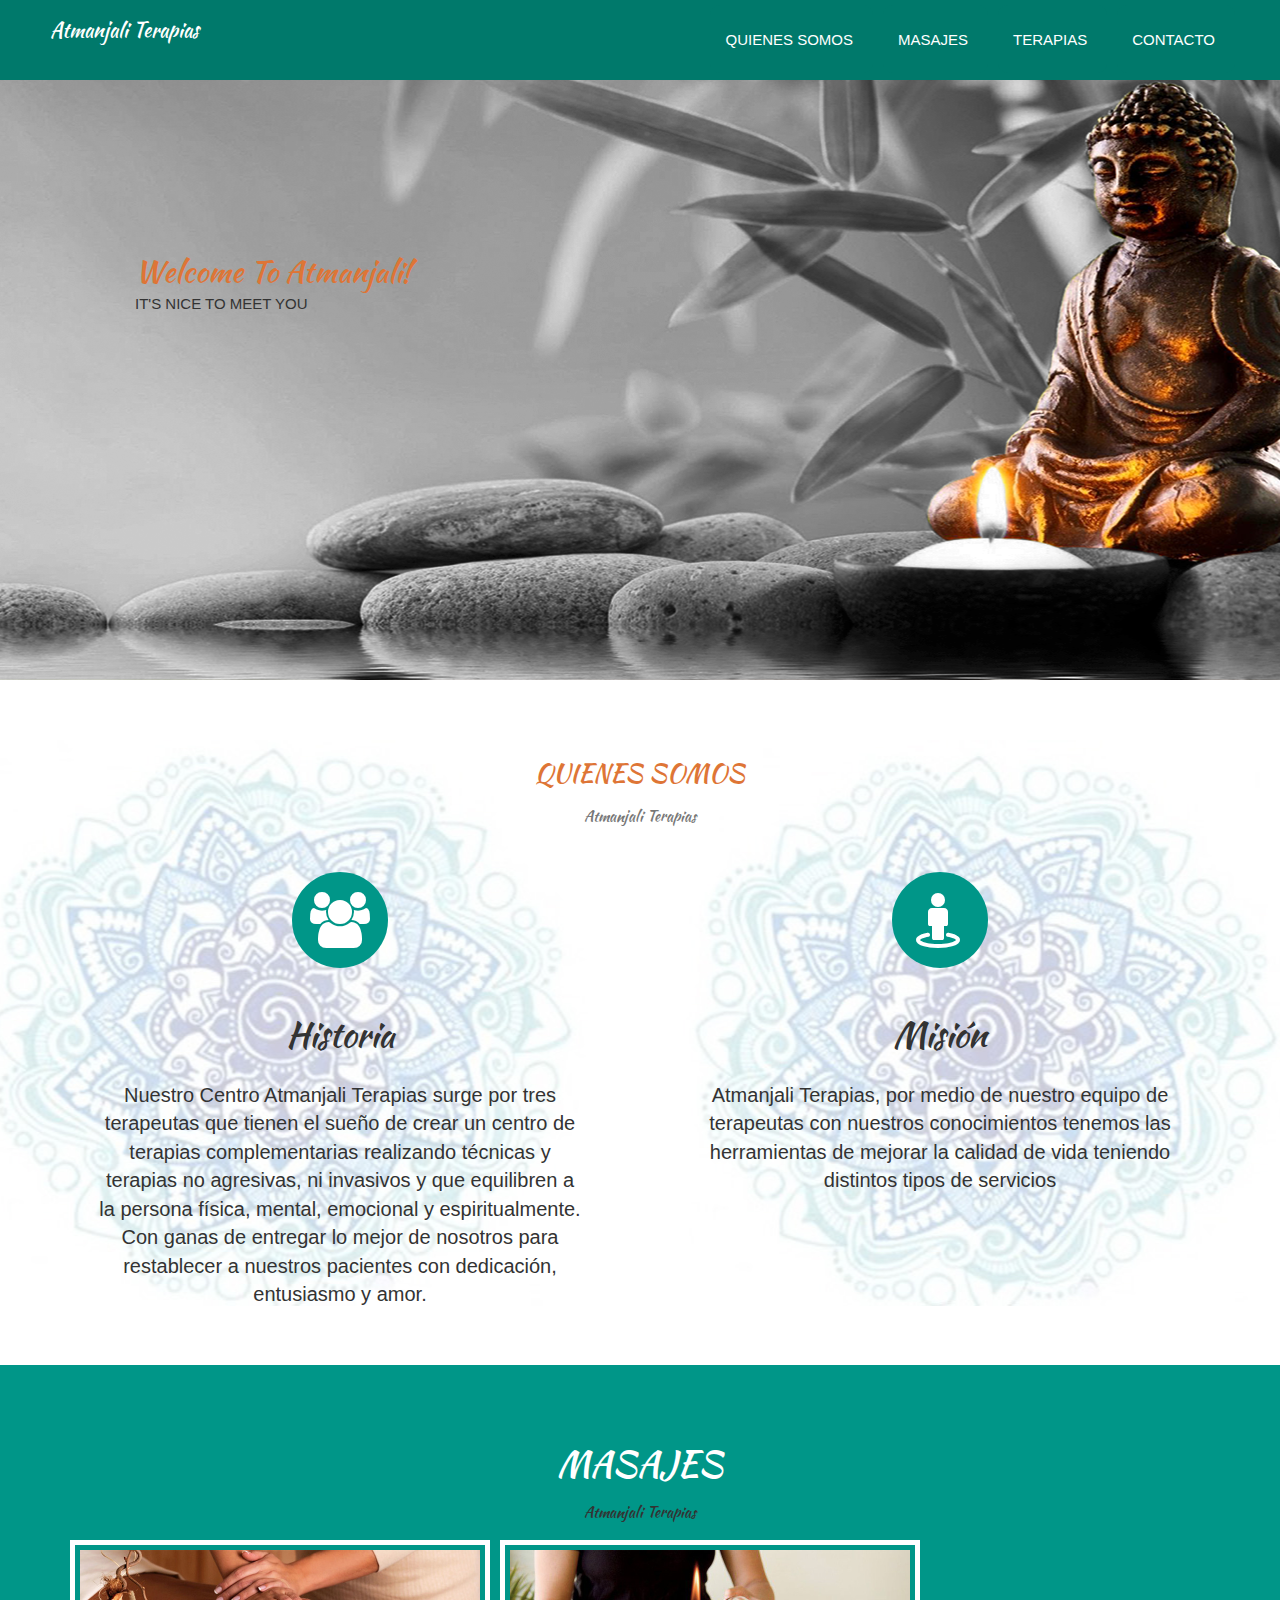
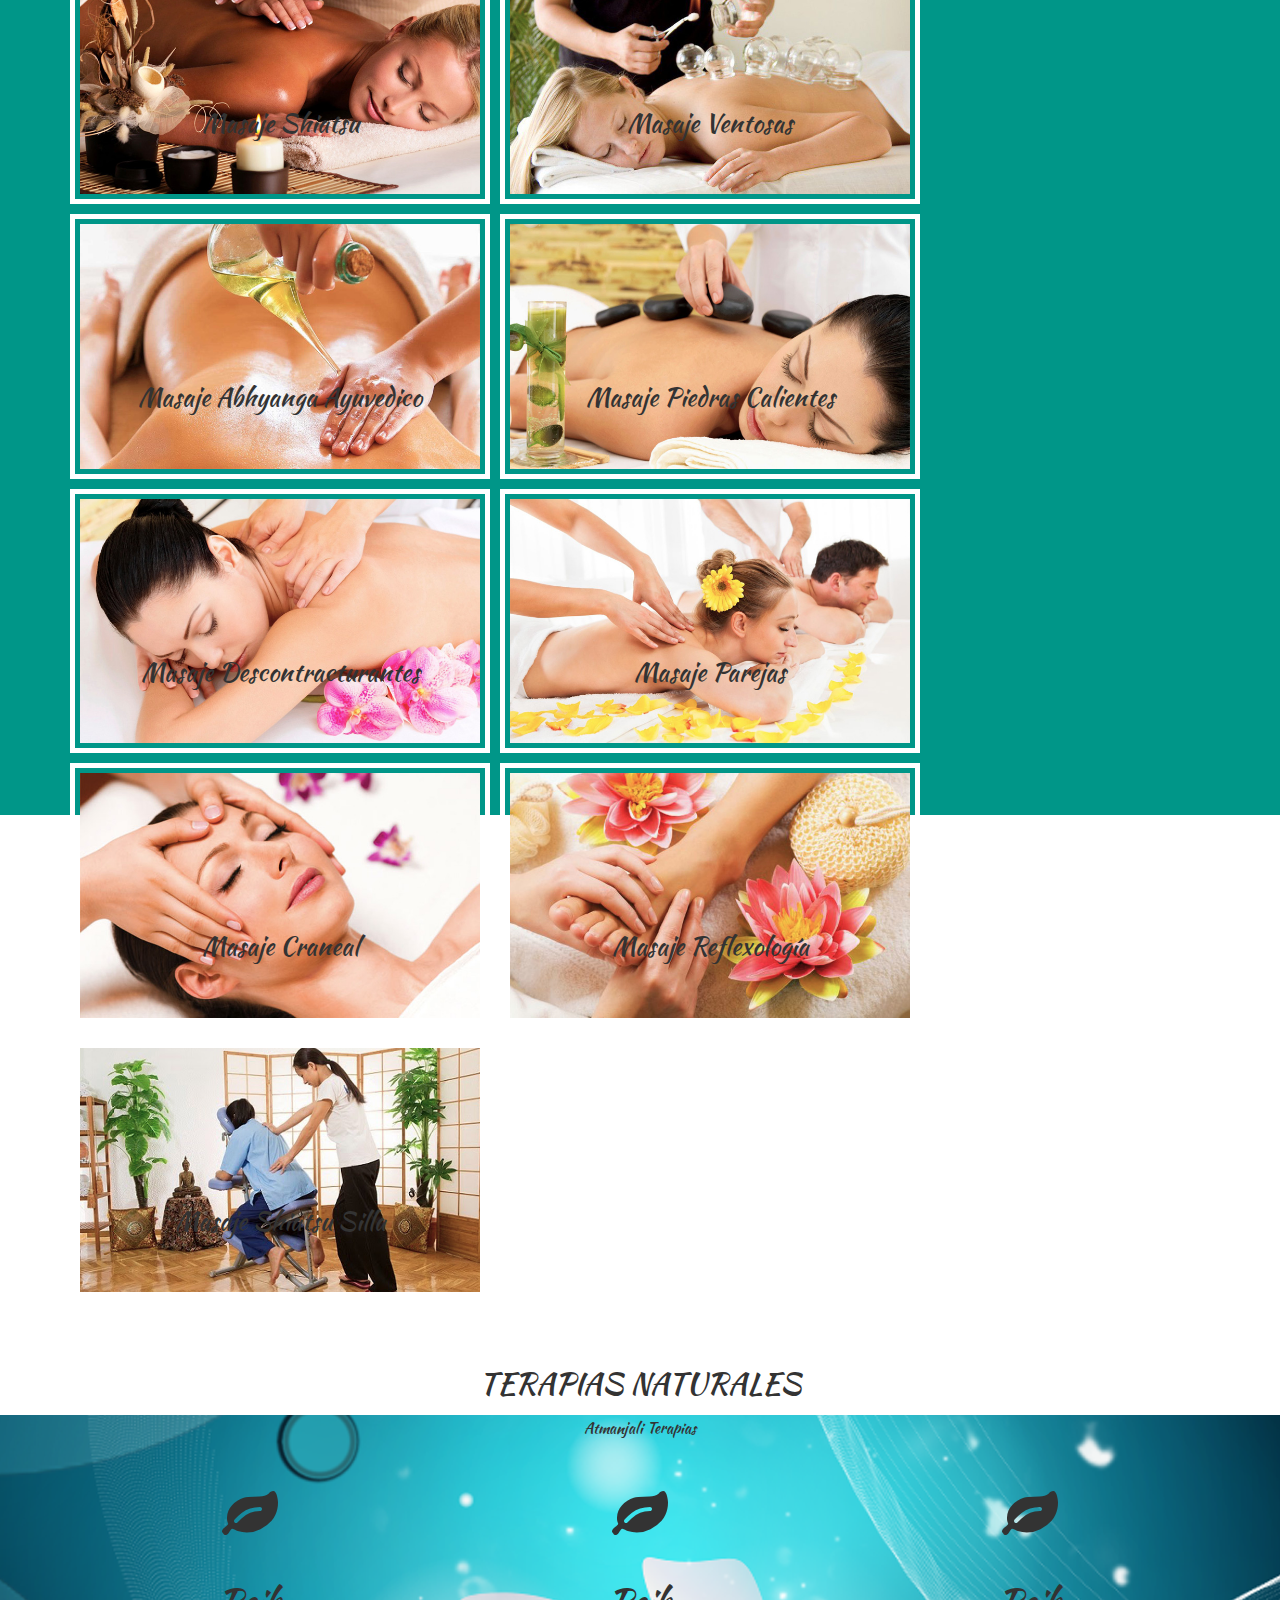
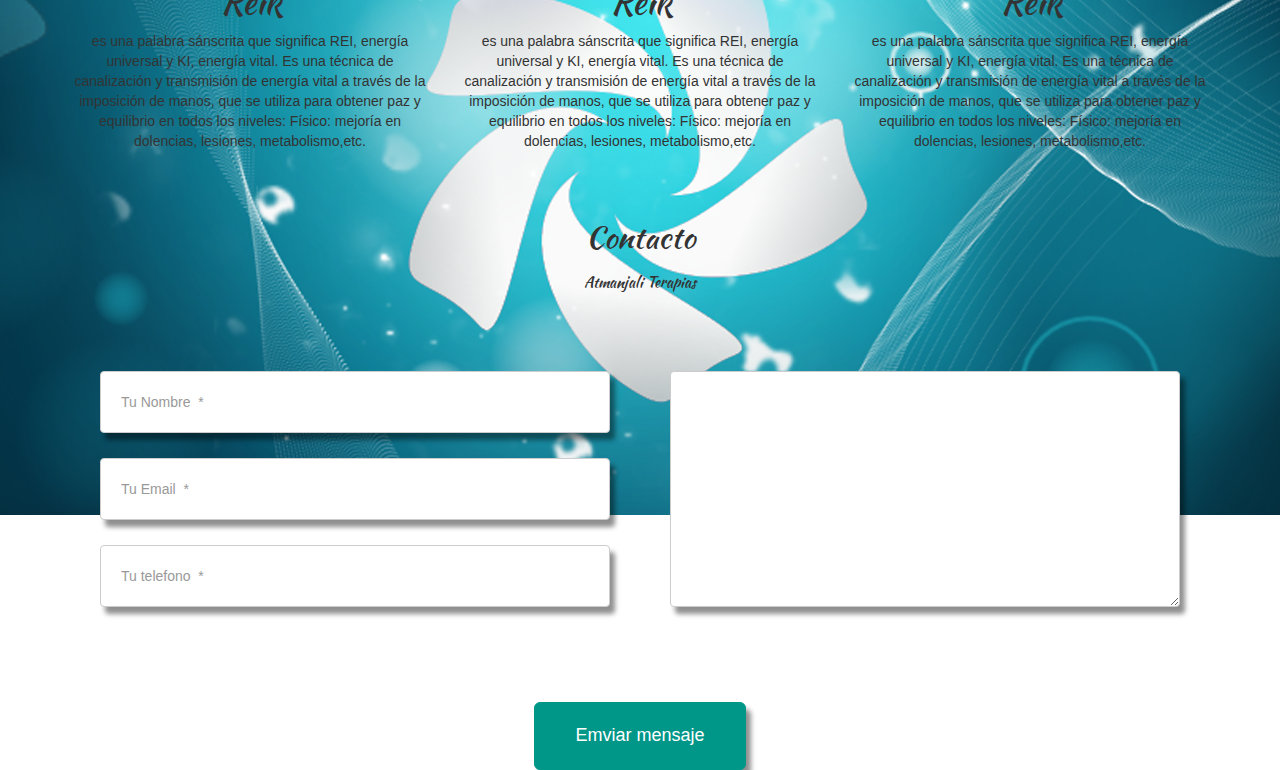
<file: index.html>
<!DOCTYPE html>
<html>
<head>
	<meta charset="utf-8">
    <meta http-equiv="X-UA-Compatible" content="IE=edge">
    <meta name="viewport" content="width=device-width, initial-scale=1">
    <meta name="description" content=" ">
    <!-- The above 3 meta tags *must* come first in the head; any other head content must come *after* these tags -->
    <title>Atmanjali Terapias</title>
    <!-- tipografia de google fonts-->
    
    <link href="https://fonts.googleapis.com/css?family=Kaushan+Script" rel="stylesheet" type="text/css"> 

    <!-- Latest compiled and minified CSS -->
    <link rel="stylesheet" href="https://maxcdn.bootstrapcdn.com/bootstrap/3.3.7/css/bootstrap.min.css" integrity="sha384-BVYiiSIFeK1dGmJRAkycuHAHRg32OmUcww7on3RYdg4Va+PmSTsz/K68vbdEjh4u" crossorigin="anonymous">
    <!-- este link es para los iconos-->
    <link href="https://maxcdn.bootstrapcdn.com/font-awesome/4.7.0/css/font-awesome.min.css" rel="stylesheet" integrity="sha384-wvfXpqpZZVQGK6TAh5PVlGOfQNHSoD2xbE+QkPxCAFlNEevoEH3Sl0sibVcOQVnN" crossorigin="anonymous">  
    <link rel="stylesheet" type="text/css" href="estilo.css">


    <!-- HTML5 shim and Respond.js for IE8 support of HTML5 elements and media queries -->
    <!-- WARNING: Respond.js doesn't work if you view the page via file:// -->
    <!--[if lt IE 9]>
      <script src="https://oss.maxcdn.com/html5shiv/3.7.3/html5shiv.min.js"></script>
      <script src="https://oss.maxcdn.com/respond/1.4.2/respond.min.js"></script>
    <![endif]-->
</head>
<body id="page-top" data-spy="scroll" data-target=".navbar-fixed-top">

	<!-- desde aqui empieza el menú-->


		<nav  class="navbar navbar-default navbar-fixed-top" role="navigation">
	  		<div class="container-fluid">
		    <!-- Brand and toggle get grouped for better mobile display -->
			<div class="navbar-header ">
	          <a class="navbar-brand" href="#">Atmanjali Terapias</a>
	          <a class="navbar-toggle" data-toggle="collapse" data-target=".navbar-collapse">
	            <span class="icon-bar"></span>
	            <span class="icon-bar"></span>
	            <span class="icon-bar"></span>
	          </a>
	        </div>
	        <div class="navbar-collapse collapse">
	          <ul class="nav navbar-nav navbar-right">
	          	<li class="hidden"><a href="#page-top"></a></li>
	            <li><a class="page-scroll" href="#Quienes-somos">QUIENES SOMOS</a></li>
	            <li><a class="page-scroll" href="#masajes">MASAJES</a></li>
	            <li><a class="page-scroll" href="#terapias">TERAPIAS</a></li>
	            <li><a class="page-scroll" href="#contacto">CONTACTO</a></li>
	          </ul>
	        </div>
		    </div>
		</nav>

		
			
	<!-- desde aqui empieza Header-->
	    <header class="container-fluid">
	    	<div class="row">
	    	
	         	<div class="container-fluid-header">
		          	<div class="col-lg-4 col-md-4 col-sm-12 col-xs-12">
	          	
		            	<div class="intro-text">
				              <div class="intro-leal-in">Welcome To Atmanjali!</div>
				              <div class="intro-heading">IT'S NICE TO MEET YOU</div>
		            	</div>
	          		</div>
              
	    		</div>
          	</div>
        </header>

	</div>
<!-- QUIENES SOMOS-->

	<section id="Quienes-somos" class="img-fondo">
		<div class="container">
			
          	<div class="row">
            	<div class="col-xs-12 col-lg-12 text-center">
	              	<h1 class="section-heading">QUIENES SOMOS</h1>
	              	<h3 class="section-heading text-muted">Atmanjali Terapias</h3>
            	</div>
            	</hr>
            	<div class="row text-center">
	              <div class="col-md-6">
		                <span class="fa-stack fa-4x">
		                  <i class="fa fa-circle fa-stack-2x text-primary">
		                  </i>
		                  <i class="fa fa-users fa-stack-1x fa-inverse"></i>
		                </span>
		                <h4 class="service-heading">Historia</h4>
		                <p class="text-mutedd">Nuestro Centro Atmanjali Terapias surge por tres terapeutas que tienen el sueño de crear un centro de terapias complementarias realizando técnicas y terapias no agresivas, ni invasivos y que equilibren a la persona física, mental, emocional y espiritualmente. Con ganas de entregar lo mejor de nosotros para restablecer a nuestros pacientes con dedicación, entusiasmo y amor.</p>
	              </div>
	             
	              <div class="col-md-6">
		                <span class="fa-stack fa-4x">
		                  <i class="fa fa-circle fa-stack-2x text-primary"></i>
		                  <i class="fa fa-street-view fa-stack-1x fa-inverse"></i>
		                </span>
		                <h4 class="service-heading">Misión</h4>
		                <p class="text-mutedd">Atmanjali Terapias, por medio de nuestro equipo de terapeutas con nuestros conocimientos tenemos las herramientas de mejorar la calidad de vida teniendo distintos tipos de servicios </p>
	              </div>
    			</div>
    		</div>
		</div>
    </section>
    

    <!-- MASAJES-->
    <section id="masajes">
        <div class="container-fluid container-masajes">
	        	<div class="row">
		        	<div class="col-lg-12 text-center-masajes">
		        		<h1 class="nombre">MASAJES</h1>
		        		<h3>Atmanjali Terapias</h3>
		        	</div>
	        	</div>
	        	<div class="imagenes-masajes">
	        		
		          	<div class="row text-center">
		            	<article class="col-lg-4 col-md-6 col-sm-6 col-xs-12 sin-paddings">
			              	<div class="zoom-container">
				              	<span class="zoom-caption">
			              		<h2 class="nombre">Masaje Shiatsu</h2>
				              	</span>
				              	<img src="masajes/masajeshiatsu.jpg" class="img-responsive">
			              	</div>
		            	</article>
		            	
		            	<article class="col-lg-4 col-md-6 col-sm-6 col-xs-12 sin-paddings">
			              	<div class="zoom-container">
				              	<span class="zoom-caption">
			              		<h2 class="nombre">Masaje Ventosas</h2>
				              	</span>
				              	<img src="masajes/masaje-ventosa.jpg" class="img-responsive">
			              	</div>
		            	</article>
		            	<article class="col-lg-4 col-md-6 col-sm-6 col-xs-12 sin-paddings">
			              	<div class="zoom-container">
				              	<span class="zoom-caption">
			              		<h2 class="nombre">Masaje Abhyanga Ayuvedico</h2>
				              	</span>
				              	<img src="masajes/abhyanga.jpg" class="img-responsive">
			              	</div>
		            	</article>
		            	<article class="col-lg-4 col-md-6 col-sm-6 col-xs-12 sin-paddings">
			              	<div class="zoom-container">
				              	<span class="zoom-caption">
			              		<h2 class="nombre">Masaje Piedras Calientes</h2>
				              	</span>
				              	<img src="masajes/masaje-piedras.jpg" class="img-responsive">
			              	</div>
		            	</article>
		            	<article class="col-lg-4 col-md-6 col-sm-6 col-xs-12 sin-paddings">
			              	<div class="zoom-container">
				              	<span class="zoom-caption">
			              		<h2 class="nombre">Masaje Descontracturantes</h2>
				              	</span>
				              	<img src="masajes/descontracturante.jpg" class="img-responsive">
			              	</div>
		            	</article>

		            	<article class="col-lg-4 col-md-6 col-sm-6 col-xs-12 sin-paddings">
			              	<div class="zoom-container">
				              	<span class="zoom-caption">
			              		<h2 class="nombre">Masaje Parejas</h2>
				              	</span>
				              	<img src="masajes/masaje-de-parejas.jpg" class="img-responsive">
				              	
			              	</div>

		            	</article>
		            	
		            	<article class="col-lg-4 col-md-6 col-sm-6 col-xs-12 sin-paddings">
			              	<div class="zoom-container">
				              	<span class="zoom-caption">
			              		<h2 class="nombre">Masaje Craneal</h2>
				              	</span>
				              	<img src="masajes/masaje-craneal.jpg" class="img-responsive">
				              	
			              	</div>

		            	</article>
		            	<article class="col-lg-4 col-md-6 col-sm-6 col-xs-12 sin-paddings">
			              	<div class="zoom-container">
				              	<span class="zoom-caption">
			              		<h2 class="nombre">Masaje Reflexología</h2>
				              	</span>
				              	<img src="masajes/reflexologia.jpg" class="img-responsive">
				              	
			              	</div>

		            	</article>
		            	<article class="col-lg-4 col-md-6 col-sm-6 col-xs-12 sin-paddings">
			              	<div class="zoom-container">
				              	<span class="zoom-caption">
			              		<h2 class="nombre">Masaje Shiatsu Silla</h2>
				              	</span>
				              	<img src="masajes/shiatsu-silla.jpg" class="img-responsive">
				              	
			              	</div>

		            	</article>
		            </div>
		     	</div>
	        	</div>
	        </div>
    </section>


    <section id="terapias">
    	<div class="container">
    		<div class="row">
    			
			    <div class="col-lg-12 text-center">
			    	<div class="tittle-area">
			    		<h2 class="tittle">TERAPIAS NATURALES</h2>
			    		<h3 class="subtittle">Atmanjali Terapias</h3>
			    	</div>
			    </div>

			    <div class="col-lg-12">
			    	<div class="terapias">
			    		<div class="row">
			    			<div class="col-md-4 col-sm-6">
			    				<div class="terapias-naturales zoomIn">
			    					<i class ="fa fa-leaf fa-4x feature-icon"></i>
					                <h4 class="feat-title">Reik</h4>
					                <p>es una palabra sánscrita que significa REI, energía universal y KI, energía vital. Es una técnica de canalización y transmisión de energía vital a través de la imposición de manos, que se utiliza para obtener paz y equilibrio en todos los niveles: Físico: mejoría en dolencias, lesiones, metabolismo,etc.</p>
			    				</div>
			    			</div>
			    			<div class="col-md-4 col-sm-6">
			    				<div class="terapias-naturales zoomIn">
			    					<i class ="fa fa-leaf fa-4x feature-icon"></i>
					                <h4 class="feat-title">Reik</h4>
					                <p>es una palabra sánscrita que significa REI, energía universal y KI, energía vital. Es una técnica de canalización y transmisión de energía vital a través de la imposición de manos, que se utiliza para obtener paz y equilibrio en todos los niveles: Físico: mejoría en dolencias, lesiones, metabolismo,etc.</p>
			    				</div>
			    			</div>
			    			<div class="col-md-4 col-sm-6">
			    				<div class="terapias-naturales zoomIn">
			    					<i class ="fa fa-leaf fa-4x feature-icon"></i>
					                <h4 class="feat-title">Reik</h4>
					                <p>es una palabra sánscrita que significa REI, energía universal y KI, energía vital. Es una técnica de canalización y transmisión de energía vital a través de la imposición de manos, que se utiliza para obtener paz y equilibrio en todos los niveles: Físico: mejoría en dolencias, lesiones, metabolismo,etc.</p>
			    				</div>
			    			</div>
			    		</div>
			    	</div>
			    </div>
    		</div>
    	</div>

    </section>
    

    
    <!-- Contacto-->
    <section id="contacto" class="bg-light-gray">
        <div class="container">
            <div class="row">
                <div class="col-lg-12 text-center">
                    <h2 class="tittle">Contacto</h2>
                    <h3>Atmanjali Terapias</h3>
                </div>
            </div>
         		
	        <div class="row">
	            <div class="container">
	            	<div class="col-lg-12">
            <form name="sentMessage" id="contactForm" novalidate="">
              <div class="row">
                <div class="col-md-6">
                  <div class="form-group">
                    <input type="text" class="form-control" placeholder="Tu Nombre  *" id="name" required data-validation-required-message="Porfavor ingresa tu nombre.">
                    <p class="help-block text-danger"></p>
                  </div>
                  <div class="form-group">
                    <input type="email" class="form-control" placeholder="Tu Email  *" id="name" required data-validation-required-message="Porfavor ingresa tu Email.">
                    <p class="help-block text-danger"></p>
                  </div>
                  <div class="form-group">
                    <input type="tel" class="form-control" placeholder="Tu telefono  *" id="name" required data-validation-required-message="Porfavor ingresa tu telefono.">
                    <p class="help-block text-danger"></p>
                  </div>
                </div>
                <div class="col-md-6">
                  <div class="form-group">
                    <textarea class="form-control" placeholder="Tu mensaje *" id="message" required data-validation-required-massage=" Porfavor ingres tu mensaje">
                    </textarea>
                    <p class="help-block text-danger"></p>
                  </div>
                </div>
                <div class="clearfix"></div>
                <div class="col-lg-12 text-center">
                  <div id="success"></div>
                  <button type="submit" class="btn btn-xl">
                    <font> Emviar mensaje</font>
                  </button>
                </div>
              </div>
            </form>
          </div>
	            </div>
         	</div>

         	









































































































 <!-- jQuery (necessary for Bootstrap's JavaScript plugins) -->
    <script src="https://ajax.googleapis.com/ajax/libs/jquery/1.12.4/jquery.min.js"></script>
    <!-- Latest compiled and minified JavaScript -->
    <script src="https://maxcdn.bootstrapcdn.com/bootstrap/3.3.7/js/bootstrap.min.js" integrity="sha384-Tc5IQib027qvyjSMfHjOMaLkfuWVxZxUPnCJA7l2mCWNIpG9mGCD8wGNIcPD7Txa" crossorigin="anonymous"></script>
</body>
</html>
</file>
<file: estilo.css>
*{
	padding: 0;
	margin: 0;
}
/*aqui esta la marca*/
.navbar-default .navbar-brand {
    color:white;
    font-family: 'kaushan Script';
    font-weight: 400;
    font-style: normal;
    font-size: 20px;
    padding-left: 50px;

}
.navbar-default .navbar-brand:hover{
	color:#DE7536;
}

/*menú*/
.container-fluid{
	height: 80px;
	width: 100%;
	background-color: #00796B;
}

.navbar-default .navbar-nav>li>a {
     color: #fff;
     font-family: sans-serif;
     font-size: 15px;
     border-radius: 10px;
     background-color: rgba(0, 121, 107,.9);
     position: relative;
     display: block;
     padding-right: 20px;
}

.navbar-default .navbar-nav>li>a:hover {
     background-color: #B2DFDB;
     color: #009688;
     border-radius:10px;
     
}
.navbar-nav>li>a {
    padding-top: 25px;
    padding-bottom: 23px;
}
.navbar{
	border:0;
	margin-bottom: 0;
}
.navbar-right{
  padding-right: 40px;
}
nav.navbar-collapse {
	background-color: #009688;
	color: white;
	text-decoration: none;
}
a{
	text-decoration: none;
	display: inline;
	margin: 5px;
	padding-top: 25px;
}
.navbar-default .navbar-nav li.active{
  color: #00796b;
  background-color: #b2dfdb;
}


@media (max-width: 768px){
	.navbar-nav>li>a {
	 	width: 100%;
	}
}
@media screen and (max-width: 480px) {
	.navbar-nav>li>a {
	 	width: 100%;
	}
}
/*aqui empieza el menu toggle*/

.navbar-default .navbar-toggle{
	background-color: white;
	border-color: #B2DFDB;
}
.navbar-default .navbar-toggle:hover{
	background-color:#B2DFDB;
	border-color: white;
}
.navbar-toggle{
	position: relative;
	float: right;
	padding: 9px 10px;
	margin-top: 20px;
	margin-right: 30px;

}

/*header*/
header.container-fluid{
	background-image: url("imagen/maxresdefault.png");
	background-position:  center center;
	height: 680px;
	text-align: center;
	width: 100%;
	background-repeat: no-repeat;

}
header:hover{
	-webkit-filter: grayscale(100%); /* Safari 6.0 - 9.0 */
    filter: grayscale(100%);
    -webkit-animation: immortalkenburns 20000ms linear 0s infinite alternate;
    animation: immortalkenburns 20000ms linear 0s infinite alternate;

}
@media screen and (max-width: 1000px){

	header, header{
    background-attachment: fixed;
    background-position: center;
}
}
/* aqui va el texto en header*/
.intro-leal-in{
	padding-top: 250px;
	margin-left: 120px;
	text-align: left;
	font-size: 20px;
	font-family: 'kaushan Script';
    font-weight: 400;
    font-style: normal;
    font-size: 30px;
    color: #DE7536;
}
.intro-heading{
	text-align: left;
	font-size: 15px;
	margin-left: 120px;

}



/* QUIENES SOMOS */
h1{
	font-family: 'kaushan Script';
  font-weight: 400;
  font-style: normal;
  font-size: 25px;
	color: #DE7536;
	padding-top: 20px;

}

h3{
	font-family: 'kaushan Script';
    font-weight: 400;
    font-style: normal;
    font-size: 15px;
}

section#quienes-somos{
	margin-right: auto;
	margin-left: auto; 
	text-align: center;
}

.img-fondo{
	background-image: url("imagen/mandala.jpg");
	background-position: center;
	background-repeat: space;
	padding-left: 10px;
	padding-right: 10px;
	height: 100%;
	width:100%;
} /*aqui deberia ir una foto*/

#container-somos{
	width: 100%;
	height: 750px;
}
@media (min-width: 992px){
	.col-md-6 {
	    width: 50%;
	    float: left;
	}
	#container-somos{
	width: 100%;
	}
}
i.text-primary{
	color: #009688;
}
.fa-stack-1x, .fa-stack-2x {
    position: absolute;
    left: 0;
    width: 100%;
    text-align: center;
    line-height: inherit;
}
.col-lg-12{
	padding-top: 40px;
	text-align: center;
}
.col-md-6{
	padding-top: 80px;
	padding: 30px;
	text-align: center;
}
h4{
	font-family: 'kaushan Script';
    font-weight: 400;
    font-style: normal;
    font-size: 35px;
	color: #333;
	padding-top: 30px;
}
h4:hover{
	font-family: 'kaushan Script';
    font-weight: 400;
    font-style: normal;
    font-size: 35px;
	color: #DE7536;
	padding-top: 30px;
}
p.text-mutedd{
	text-align: center center;
	margin: 20px;
	padding: 6px;
	font-size: 20px;
	position: relative;
}
hr{
	margin: 0;
	padding: 0;
}
/*MASAJES*/


.container-masajes{
	background-color:#009688;

	height: 1050px;
	width: 100%;
}
.sin-padding {
    padding: 20px;
}
section.masajes{
	text-align: center;
	color: white;
	padding-top: 55px;
}
h1.nombre{
	font-size: 35px;
	font-family: 'kaushan Script';
	font-weight: 400;
	padding-top: 20px;
	color: white;
}
h2.nombre{
	font-size: 25px;
	font-family: 'kaushan Script';
	font-weight: 400;
	padding-top: 150px;

}
h2.nombre:hover{
	font-size: 25px;
	font-family: 'kaushan Script';
	font-weight: 400;
	color: white;
	padding-top: 150px;

}
article.col-lg-4, .col-md-6 .col-sm-6 .col-xs-12 .sin-paddings{
	
	width: 450px;
	padding: -20px;
	margin: -10px;
	text-align: center;
	background-position: center;
}
.sin-paddings{
	padding: 15px;
}
.imagenes-masajes{
	margin-left: 60px;
	font-family: 'kaushan Script';
	padding: 5px;
}
.img-responsive{
	display: inline-block;
	border:5px solid white;
}
img.img-responsive{
	padding: 5px;
}
/* imagenes masajes zoom */
.zoom-container {
  position: relative;
  overflow: hidden;
  display: inline-block;
  font-size: 16px;
  font-size: 1rem;
  vertical-align: top;
  }

.zoom-container img {
  display: block;
  width: 100%;
  height: auto;
  -webkit-transition: all .5s ease;
  /* Safari and Chrome */
  -moz-transition: all .5s ease;
  /* Firefox */
  -ms-transition: all .5s ease;
  /* IE 9 */
  -o-transition: all .5s ease;
  /* Opera */
  transition: all .5s ease; 
}

.zoom-container .zoom-caption {
  position: absolute;
  top: 0;
  right: 0;
  bottom: 0;
  left: 0;
  z-index: 10;
  -webkit-transition: all .5s ease;
  /* Safari and Chrome */
  -moz-transition: all .5s ease;
  /* Firefox */
  -ms-transition: all .5s ease;
  /* IE 9 */
  -o-transition: all .5s ease;
  /* Opera */
  transition: all .5s ease; }
  .zoom-container .zoom-caption h3, .zoom-container .zoom-caption button {
    display: none; 
}

.zoom-container .zoom-caption:hover h3 {
  text-align: center;
  font-size: 4.8em;
  font-weight: 900;
  color: #fff;
  margin: 25% 0 0;
  padding: 10px 0;
  display: block; 
}
.zoom-container .zoom-caption:hover button {
  border: 2px solid #FFF;
  background-color: transparent;
  color: #FFF;
  padding: 5px;
  font-size: 2.5em;
  display: block;
  border-radius: 5px;
  text-align: center;
  margin: 0 auto; 
}
.zoom-container .zoom-caption:hover a {
  text-decoration: none;
  color: #FFF; 
}

.zoom-container:hover img {
  -webkit-transform: scale(1.25);
  /* Safari and Chrome */
  -moz-transform: scale(1.25);
  /* Firefox */
  -ms-transform: scale(1.25);
  /* IE 9 */
  -o-transform: scale(1.25);
  /* Opera */
  transform: scale(1.25); 
}

.zoom-container:hover .zoom-caption {
  background-color: rgba(14, 154, 155, 0.5); 
}

.accordion {
  overflow: hidden; 
}
.accordion .ion-arrow-down-b {
    padding-left: 5px; 
}


section#terapias{
	height: 600px;
	background-color: white;
}
h2.tittle{
	font-size: 30px;
	font-family: 'kaushan Script';
	font-weight: 400;
}


/* CONTACTO*/


section#contacto{
	background-image: url("imagen/contacto.png");
	background-position: center center;
	background-repeat: no-repeat;
	background-color: #000811;
	height: 700px;
	width: 100%;
}
h2.section-heading-top{
	color: white;
	font-size: 40px;
	text-align: center;
	padding-top: 20px;
	margin-top: 20px;
}
h3.section-subheading-top{
	color: #ccc;
	font-size: 15px;
	font-family: cursive;
	padding-bottom: 20px;
	margin-bottom: 75px;
}
.btn-xl {
    color: #fff;
    background-color: #009688;
    border-color: #009688;
    border-radius: 6px;
    font-size: 18px;
    padding: 20px 40px;
    box-shadow: 5px 7px 5px 0px rgba(0, 0, 0, 0.44);
}
.btn-xl:hover {
    color: white;
    background-color: #009688;
    border-color: #009688;
    border-radius: 6px;
    font-size: 18px;
    padding: 20px 40px;
    box-shadow: 5px 7px 5px 0px rgba(0, 0, 0, 0.44);
}
section#contacto .form-group input.form-control {
    margin-bottom: 25px;
    height: auto;
    box-shadow: 5px 7px 5px 0px rgba(0, 0, 0, 0.44);
}


section#contacto .text-danger {
    color: #e74c3c;
}

.help-block {
    display: block;
    margin-top: 5px;
    margin-bottom: 10px;
    color: #737373;
}
.text-danger {
    color: #a94442;
}
section#contacto .form-group textarea.form-control {
    height: 236px;
    box-shadow: 5px 7px 5px 0px rgba(0, 0, 0, 0.44);
}

section#contacto .form-group input, section#contact .form-group textarea {
    padding: 20px;
}
textarea.form-control {
    height: auto;
}
.form-control {
    display: block;
    width: 100%;
    height: 34px;
    padding: 6px 12px;
    font-size: 14px;
    line-height: 1.42857143;
    color: #555;
    background-color: #fff;
    background-image: none;
    border: 1px solid #ccc;
    border-radius: 4px;
    -webkit-box-shadow: inset 0 1px 1px rgba(0,0,0,.075);
    box-shadow: inset 0 1px 1px rgba(0,0,0,.075);
    -webkit-transition: border-color ease-in-out .15s,-webkit-box-shadow ease-in-out .15s;
    -o-transition: border-color ease-in-out .15s,box-shadow ease-in-out .15s;
    transition: border-color ease-in-out .15s,box-shadow ease-in-out .15s;
}


footer span.copyright {
    line-height: 40px;
    text-transform: uppercase;
    text-transform: none;
}



ul.list-inline .quicklinks li a {
    display: block;
    background-color: #222;
    height: 40px;
    width: 40px;
    border-radius: 100%;
    font-size: 20px;
    line-height: 40px;
    color: #fff;
    outline: 0;
    -webkit-transition: all .3s;
    -moz-transition: all .3s;
    transition: all .3s;
}
</file>
